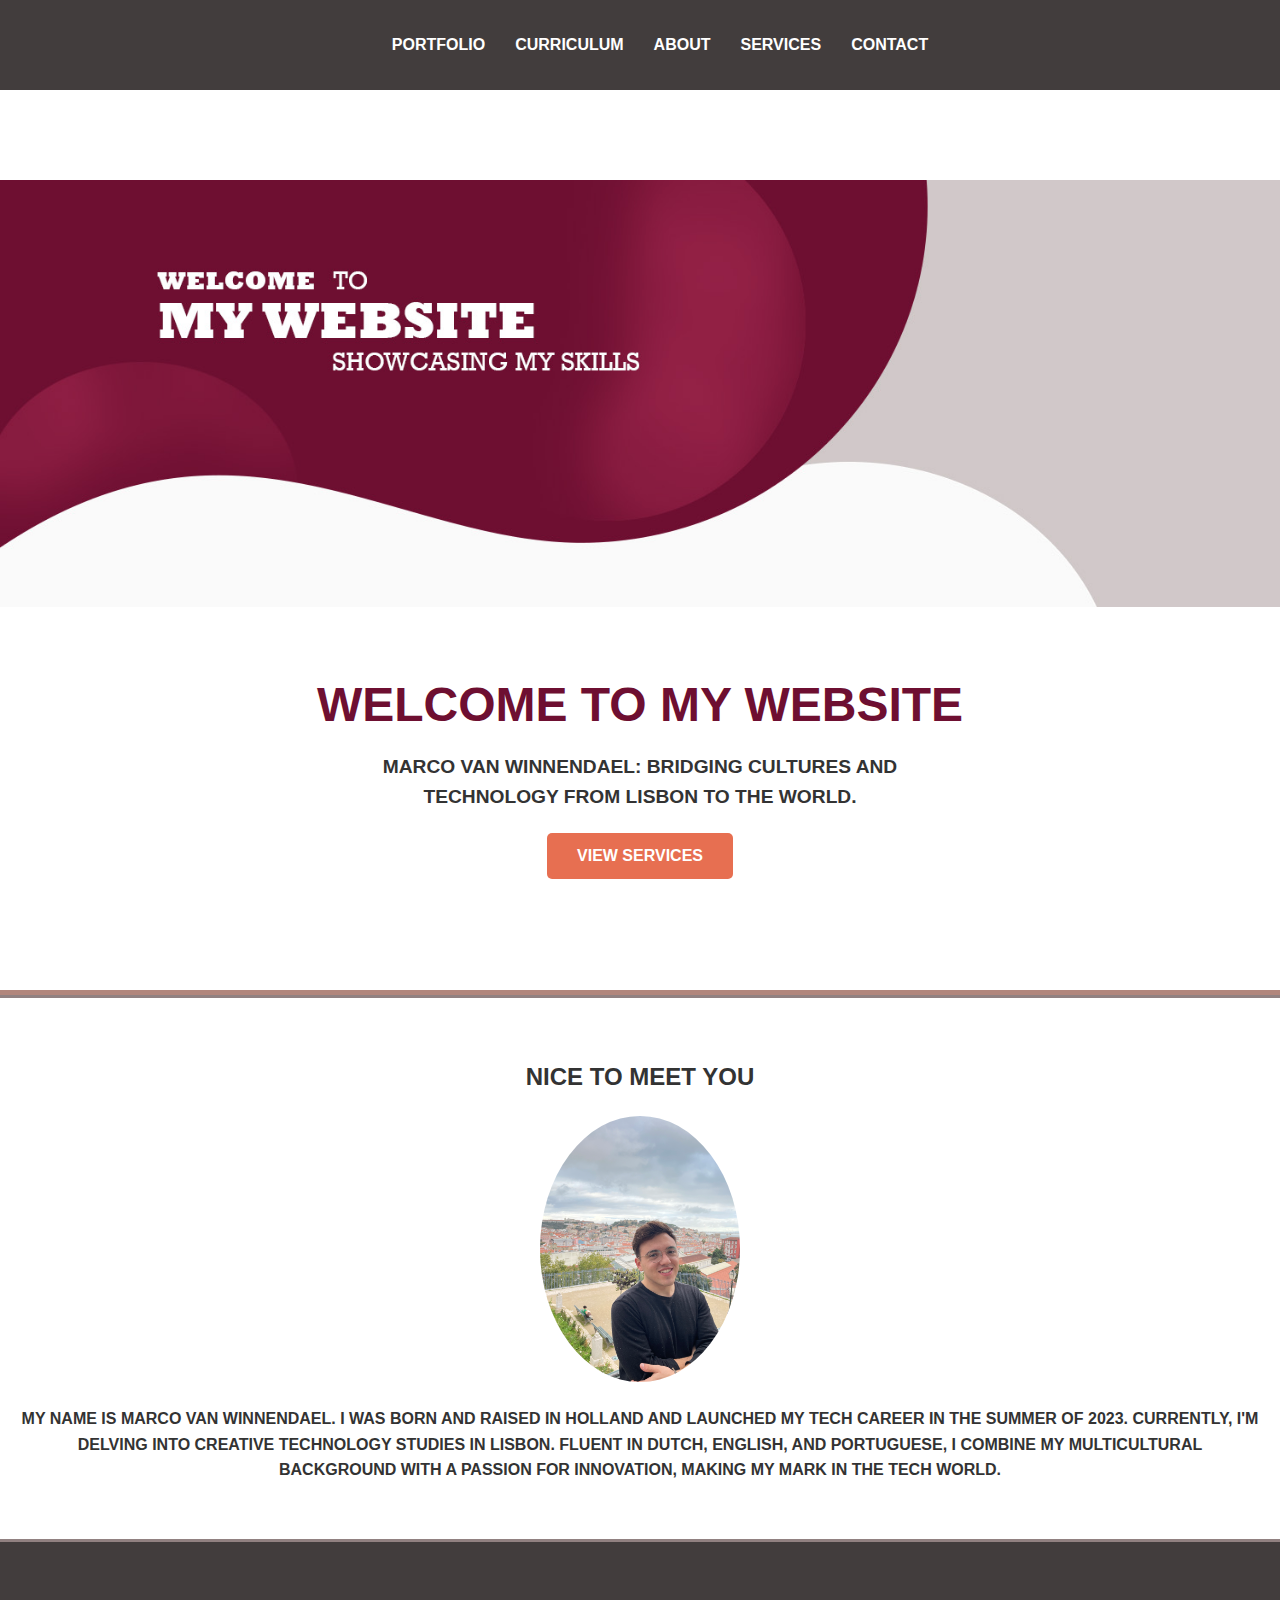
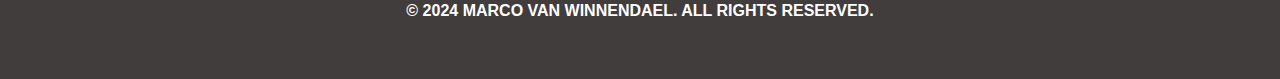
<file: index.html>
<!DOCTYPE html>
<html lang="en">
<head>
    <meta charset="UTF-8">
    <meta name="viewport" content="width=device-width, initial-scale=1.0">
    <link rel="stylesheet" href="style.css">
    <title>Marco van Winnendael</title>
</head>
<body>
    <header>
        <nav class="navbar">
            <ul class="nav-links">
                <li><a href="portfolio.html">Portfolio</a></li>
                <li><a href="curriculum.html">Curriculum</a></li>
                <li><a href="about.html">About</a></li>
                <li><a href="services.html">Services</a></li>
                <li><a href="contact.html">Contact</a></li>
            </ul>
        </nav>
    </header>

    <section class="hero">
        <div class="hero-content">
            <img src="images/Banner_index.jpg" alt="Banner Image" class="responsive-banner">
            <h1>Welcome to my website</h1>
            <p>Marco van Winnendael: Bridging Cultures and Technology from Lisbon to the world.</p>
            <a href="services.html" class="btn">View Services</a>
        </div>
    </section>
    
    <section id="Welcome" class="about-me">
        <h2>Nice to meet you</h2>
        <img id="portrait" src="images/Portrait.jpg" alt="Marco van Winnendael" style="max-width: 200px; height: auto; border-radius: 50%;"> <!-- Moved image -->
        <p>My name is Marco van Winnendael. I was born and raised in Holland and launched my tech career in the summer of 2023. Currently, I'm delving into Creative Technology studies in Lisbon. Fluent in Dutch, English, and Portuguese, I combine my multicultural background with a passion for innovation, making my mark in the tech world.</p>
    </section>

    <footer>
        <p>© 2024 Marco van Winnendael. All Rights Reserved.</p>
    </footer>
    <script src="script.js"></script>
    
</body>
</html>
</file>
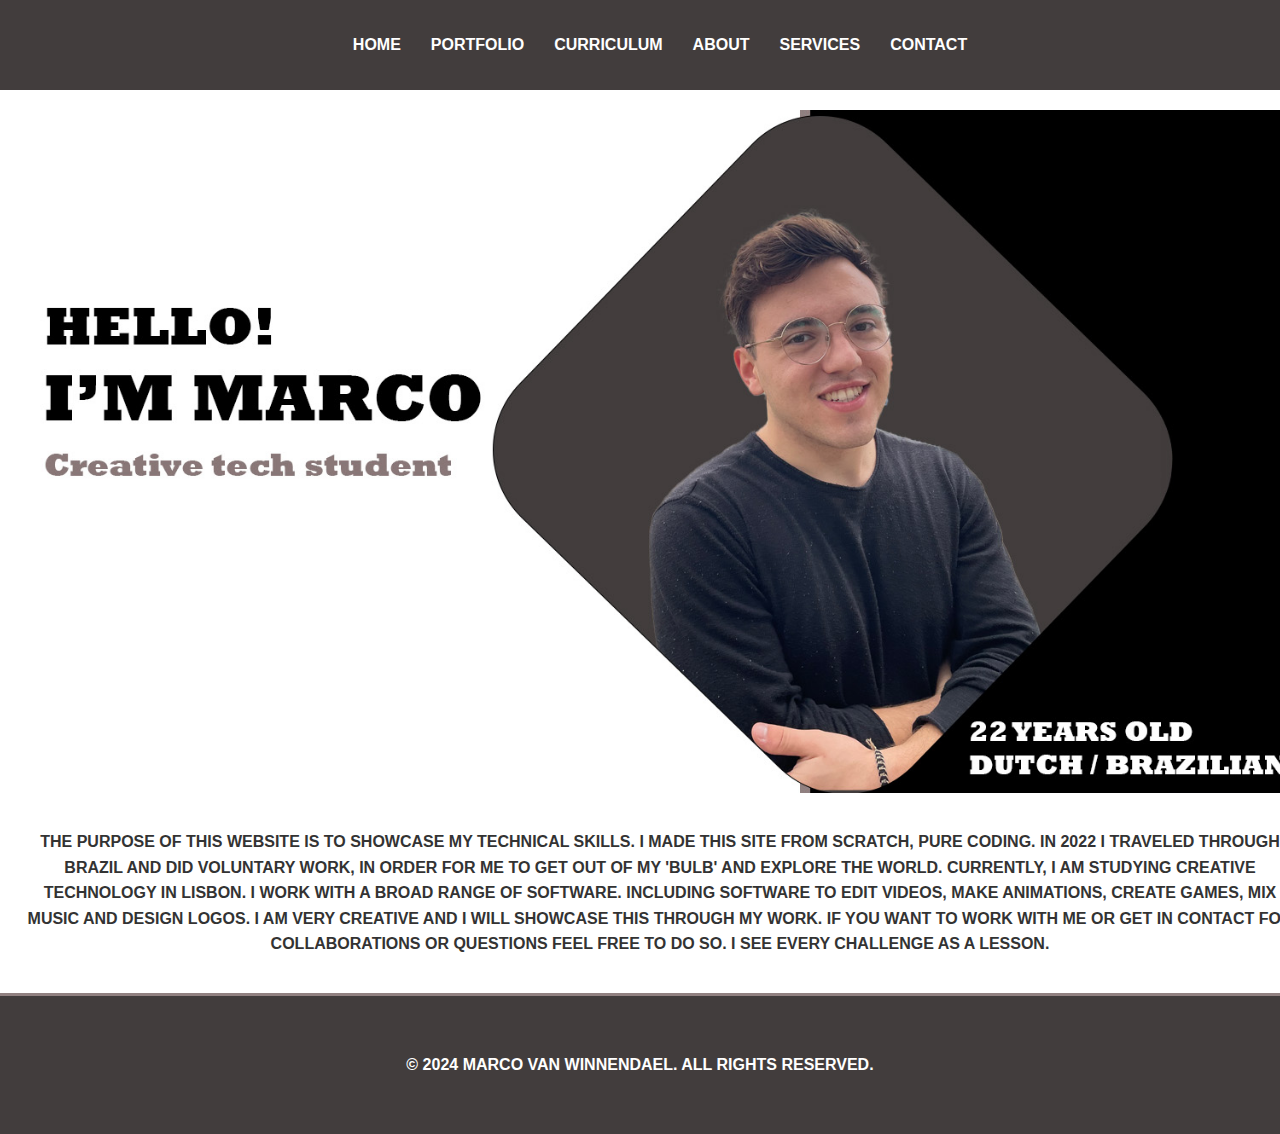
<file: about.html>
<!DOCTYPE html>
<html lang="en">
<head>
    <meta charset="UTF-8">
    <meta name="viewport" content="width=device-width, initial-scale=1.0">
    <link rel="stylesheet" href="style.css">
    <title>About - Marco van Winnendael</title>
</head>
<body>
    <header>
        <nav class="navbar">
            <ul class="nav-links">
                <li><a href="index.html">Home</a></li>
                <li><a href="portfolio.html">Portfolio</a></li>
                <li><a href="curriculum.html">Curriculum</a></li>
                <li><a href="about.html">About</a></li>
                <li><a href="services.html">Services</a></li>
                <li><a href="contact.html">Contact</a></li>
            </ul>
        </nav> 
    </header>

    <section class="personalbanner">
        <img src="images/personalbanner_2.jpg" alt="About Me Banner" class="responsive-banner">
        <p>The purpose of this website is to showcase my technical skills. I made this site from scratch, pure coding. In 2022 I traveled through Brazil and did voluntary work, in order for me to get out of my 'bulb' and explore the world. Currently, I am studying Creative Technology in Lisbon. I work with a broad range of software. Including software to edit videos, make animations, create games, mix music and design logos. I am very creative and I will showcase this through my work. If you want to work with me or get in contact for collaborations or questions feel free to do so. I see every challenge as a lesson.</p>
    </section>

    <footer>
        <p>© 2024 Marco van Winnendael. All Rights Reserved.</p>
    </footer>
    <script src="script.js"></script>
</body>
</html>
</file>
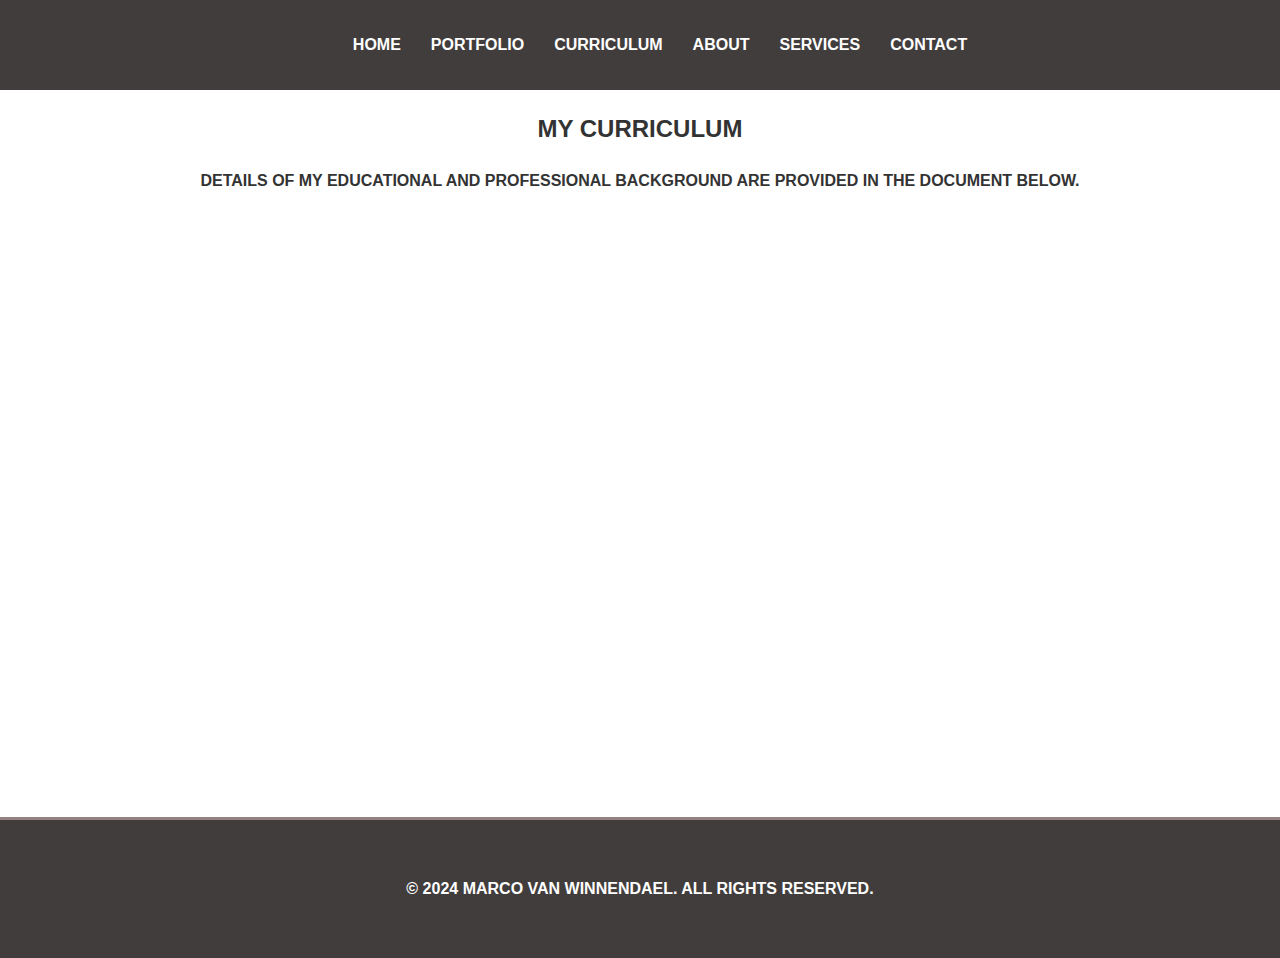
<file: curriculum.html>
<!DOCTYPE html>
<html lang="en">
<head>
    <meta charset="UTF-8">
    <meta name="viewport" content="width=device-width, initial-scale=1.0">
    <link rel="stylesheet" href="style.css">
    <title>Curriculum - Marco van Winnendael</title>
</head>
<body>
    <header>
        <nav class="navbar">
            <ul class="nav-links">
                <li><a href="index.html">Home</a></li>
                <li><a href="portfolio.html">Portfolio</a></li>
                <li><a href="curriculum.html" class="active">Curriculum</a></li>
                <li><a href="about.html">About</a></li>
                <li><a href="services.html">Services</a></li>
                <li><a href="contact.html">Contact</a></li>
            </ul>
        </nav>
    </header>

    <section class="curriculum">
        <h2>My Curriculum</h2>
        <p>Details of my educational and professional background are provided in the document below.</p>
        <!-- Embedding the PDF in the curriculum section -->
        <iframe src="images/CV_MVW.pdf" width="100%" height="600px" style="border:none;"></iframe>
    </section>

    <footer>
        <p>© 2024 Marco van Winnendael. All Rights Reserved.</p>
    </footer>
    <script src="script.js"></script>
</body>
</html>
</file>
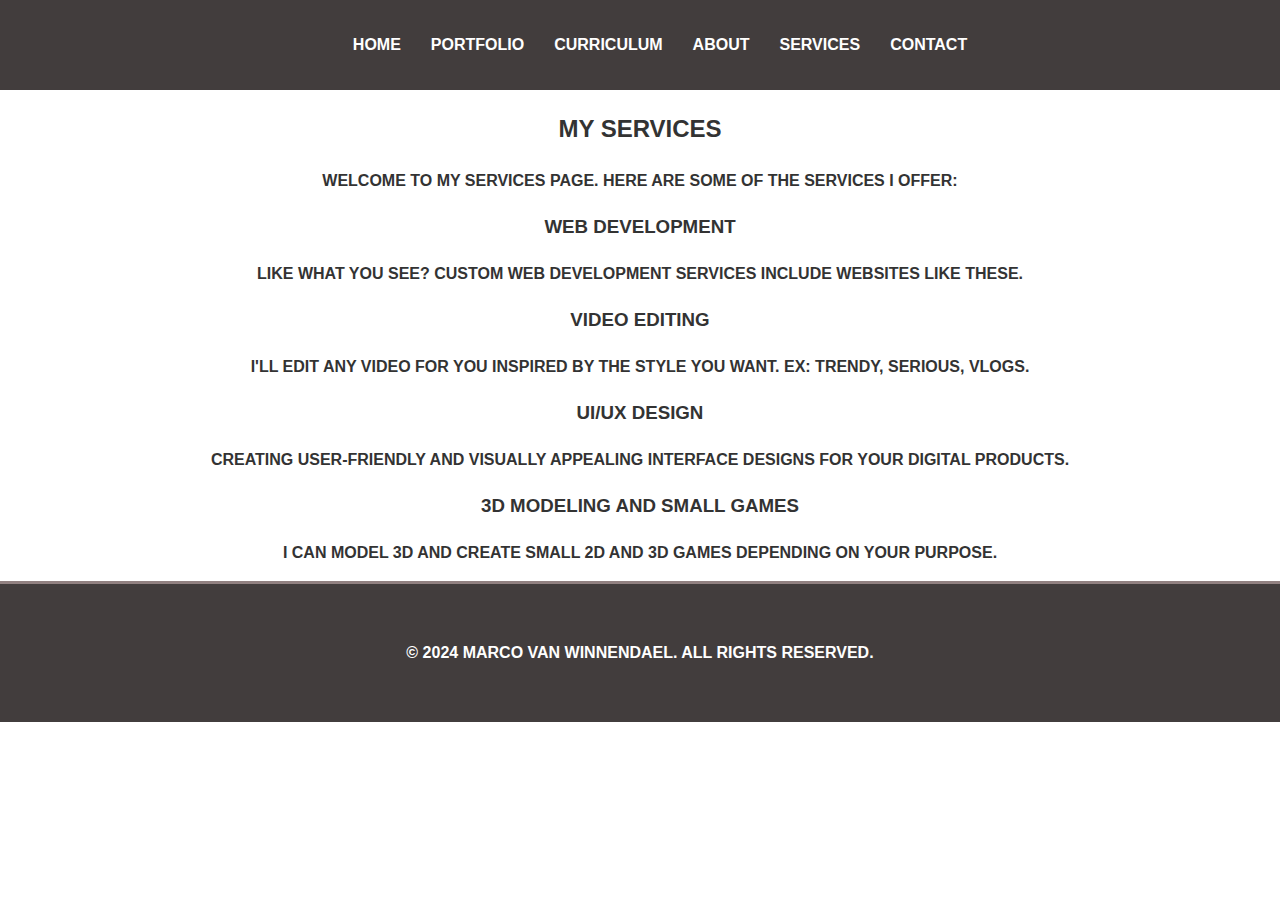
<file: services.html>
<!DOCTYPE html>
<html lang="en">
<head>
    <meta charset="UTF-8">
    <meta name="viewport" content="width=device-width, initial-scale=1.0">
    <link rel="stylesheet" href="style.css">
    <title>Services - Marco van Winnendael</title>
</head>
<body>
    <header>
        <nav class="navbar">
            </div>
            <ul class="nav-links">
                <li><a href="index.html">Home</a></li>
                <li><a href="portfolio.html">Portfolio</a></li>
                <li><a href="curriculum.html">Curriculum</a></li>
                <li><a href="about.html">About</a></li>
                <li><a href="services.html">Services</a></li>
                <li><a href="contact.html">Contact</a></li>
            </ul>
        </nav>
    </header>

    <section class="services">
        <h2>My Services</h2>
        <p>Welcome to my services page. Here are some of the services I offer:</p>
        <div class="service-list">
            <div class="service-item">
                <h3>Web Development</h3>
                <p>Like what you see? Custom web development services include websites like these.</p>
            </div>
            <div class="service-item">
                <h3>Video editing</h3>
                <p>I'll edit any video for you inspired by the style you want. Ex: trendy, serious, vlogs.</p>
            </div>
            <div class="service-item">
                <h3>UI/UX Design</h3>
                <p>Creating user-friendly and visually appealing interface designs for your digital products.</p>
            </div>
            <div class="service-item">
                <h3>3D modeling and small games</h3>
                <p>I can model 3D and create small 2D and 3D games depending on your purpose.</p>
            </div>
        </div>
    </section>

    <footer>
        <p>© 2024 Marco van Winnendael. All Rights Reserved.</p>
    </footer>
    <script src="script.js"></script>
</body>
</html>
</file>
<file: style.css>
body {
    margin: 0;
    font-family: 'Segoe UI', Tahoma, Geneva, Verdana, sans-serif;
    background: #ffffff; /* Light grey background */
    color: #333; /* Darker text for contrast */
    line-height: 1.6;
    text-transform: uppercase; /* Makes all text uppercase */
    font-weight: bold; /* Makes all text bold */
}


header {
    background: #423d3d; /* Deep teal background */
    color: #fff;
    padding: 1rem 0;
    text-align: center; /* Center aligning header text */
}

.navbar {
    display: flex;
    justify-content: center; /* Centering navbar items */
    padding: 0 20px;
}

.nav-links {
    list-style: none;
    display: flex;
}

.nav-links li {
    padding: 0 15px;
}

.nav-links a {
    color: #fff;
    text-decoration: none;
    font-weight: bold; /* Making the text bold */
}

.hero {
    background-color: #ffffff; 
    height: 100vh;
    display: flex;
    align-items: center;
    justify-content: center;
    text-align: center;
    border-bottom: 5px solid #b1867c; /* Adding a bottom border */
}

.hero-content h1 {
    font-size: 3rem; /* Larger font size */
    margin-bottom: 0.5rem;
    color: #6e0f31; 
}

.hero-content p {
    font-size: 1.2rem; /* Larger paragraph font size */
    max-width: 600px; /* Restricting width for readability */
    margin: auto; /* Centering the text block */
}

.portfolio {
    text-align: center;
}

.curriculum {
    text-align: center;
}

.services {
    text-align: center;
}
    
.btn {
    display: inline-block;
    padding: 10px 30px;
    background: #e76f51; /* Warm red background */
    color: #fff;
    text-decoration: none;
    border-radius: 5px;
    margin-top: 20px;
    margin-bottom: 20px;
    border: none; /* Removing border */
    cursor: pointer; /* Cursor effect on hover */
}

.about-me, footer {
    padding: 40px 20px;
    text-align: center;
    background: #ffffff; 
    color: #333;
    border-top: 3px solid #918181; /* Adding a top border */
}

.personalbanner {
    background-color: #ffffff;
    display: flex;
    width: 100%; /* Ensure it takes the full width of its parent */
    max-width: 1300px; /* Max width to constrain its size */
    flex-direction: column;
    align-items: center;
    text-align: center;
    padding: 20px;
}

.responsive-banner {
    width: 100%; /* Make the image fill the full width of its container */
    height: auto; /* Maintain aspect ratio */
    margin-bottom: 20px;
}

footer {
    background: #423d3d; /* Matching footer with header */
    color: #fff
}

/* Responsive design adjustments */
@media screen and (max-width: 768px) {
    .hero-content h1 {
        font-size: 2rem;
    }

    .welcome img {
        max-width: 100%; /* Ensure image is not larger than its container */
        height: auto; /* Maintain aspect ratio */
        display: block; /* Images are inline by default, this changes it to block-level */
        margin-left: auto; /* Auto margins on both sides will center the image */
        margin-right: auto;
    }

    .about {
        text-align: center;
        padding: 20px;
        max-width: 800px; /* Set a reasonable maximum width for the container */
        margin: 0 auto; /* Center the container */
    }
    
    .responsive-banner {
        max-width: 100%; /* This makes the image responsive */
        height: auto; /* Maintain aspect ratio */
        display: block; /* Change the display from inline to block */
        margin: 0 auto; /* Auto margins on the left and right to center the image */
        max-height: 300px; /* Set a maximum height for the image */
    }
    
    .nav-links {
        flex-direction: column;
        align-items: center;
        padding-top: 20px;
    }

    .nav-links li {
        padding: 10px;
    }

    .nav-links a {
        text-align: center;
        display: block;
    }

    .navbar {
        flex-direction: column;
    }
    .projects-container {
        display: flex;
        justify-content: space-around;
        align-items: start;
        flex-wrap: wrap; /* Allows items to wrap to the next line on smaller screens */
    }
    
    .project {
        width: 45%; /* Adjust based on preference and screen size */
        margin: 10px;
        padding: 15px;
        border: 1px solid #ccc; /* Optional border for visibility */
    }
    
    .video-container {
        width: 100%; /* Adjust to fit inside the project div */
        height: auto; /* Adjust based on the aspect ratio of your video */
        margin-bottom: 15px;
    }
    
    video {
        width: 100%;
        height: auto;
    }
    .comment-box {
        margin-top: 40px;
        text-align: left;
        width: 60%;
        max-width: 600px;
    }
    
    .services-item {
        text-align: center;
    }

    .comment-box h2 {
        color: #333;
        margin-bottom: 10px;
    }
    
    .comment-box textarea {
        border-radius: 20px; /* Rounded borders */
        border: 1px solid #ccc; /* Solid border for the outline */
        outline: 1px solid #0077b5; /* Adding an outline */
        padding: 10px;
        width: 100%;
        margin-bottom: 10px;
        resize: none; /* Making textarea non-resizable */
    }
    
    .comment-box button {
        background-color: #0077b5;
        color: white;
        padding: 10px 20px;
        border: none;
        border-radius: 5px;
        cursor: pointer;
    }
    
    .comment-box button:hover {
        background-color: #005f87;
    }    
    
    }
</file>
